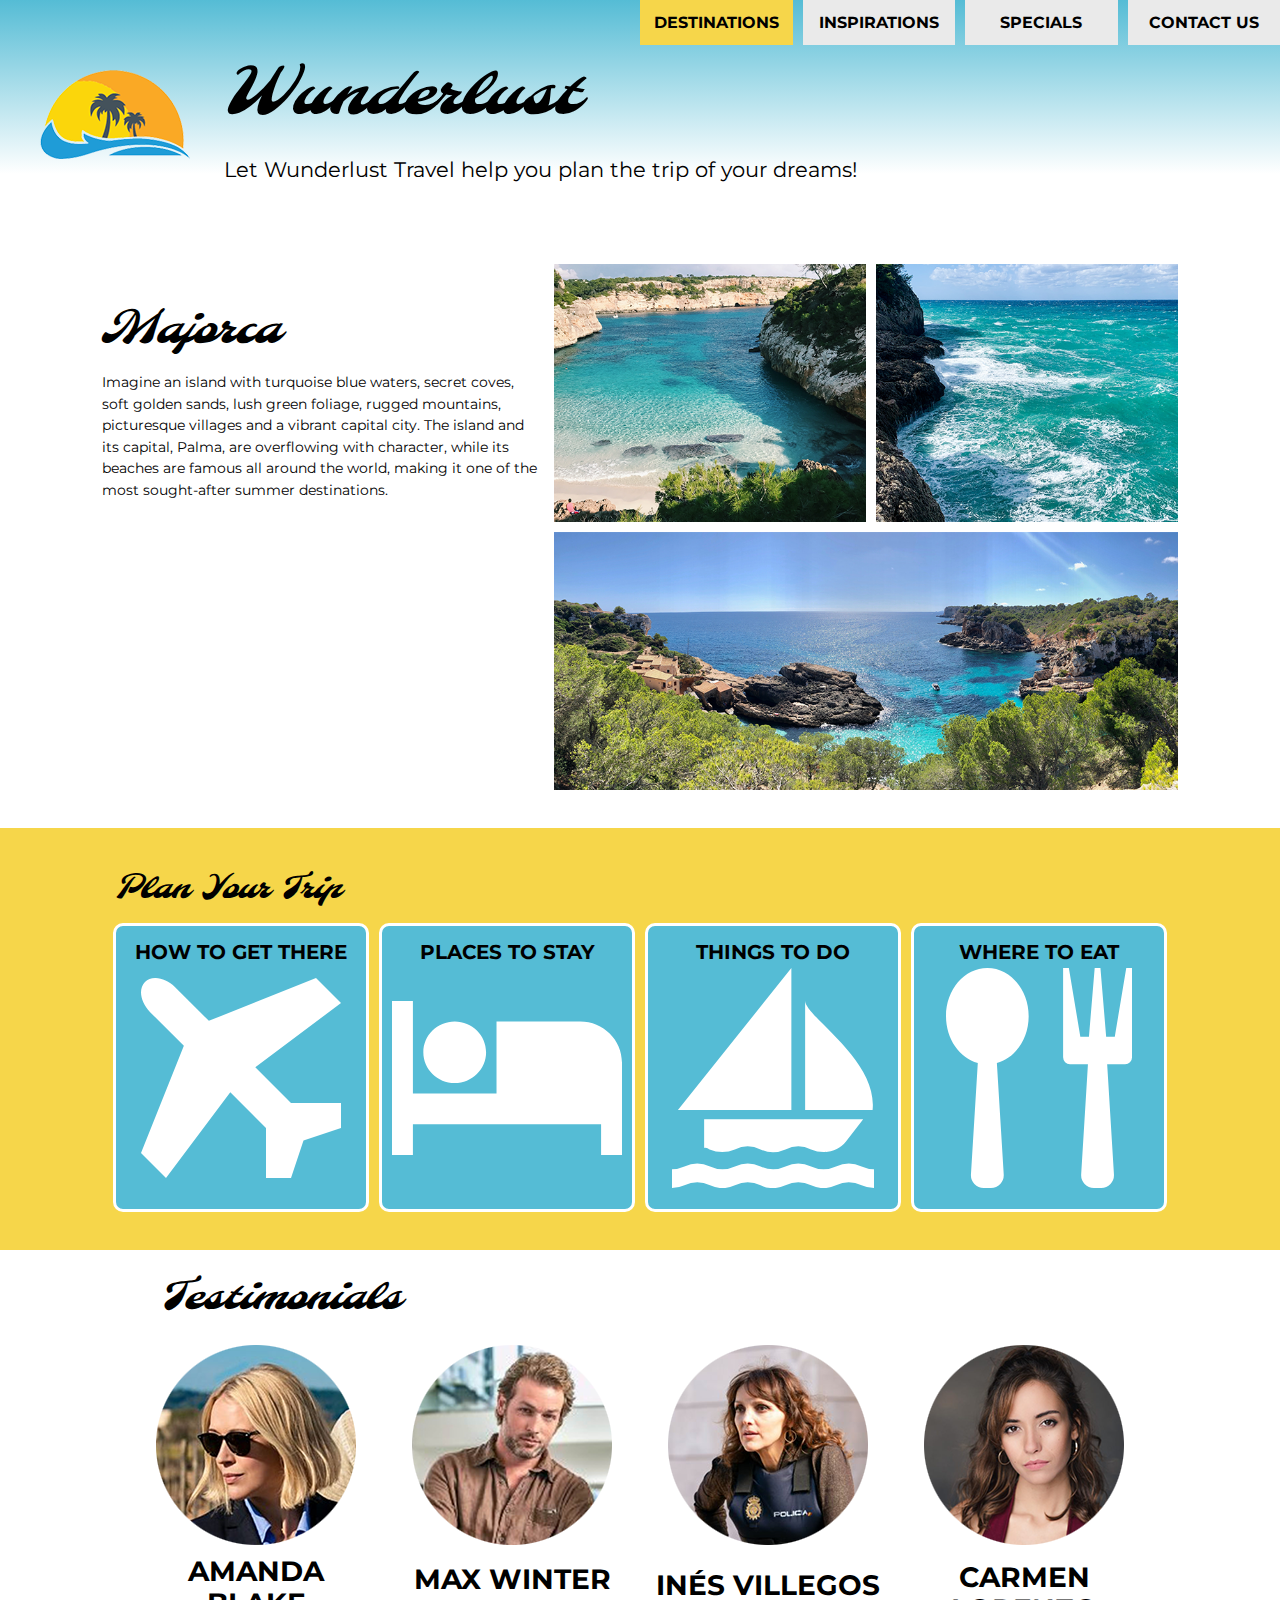
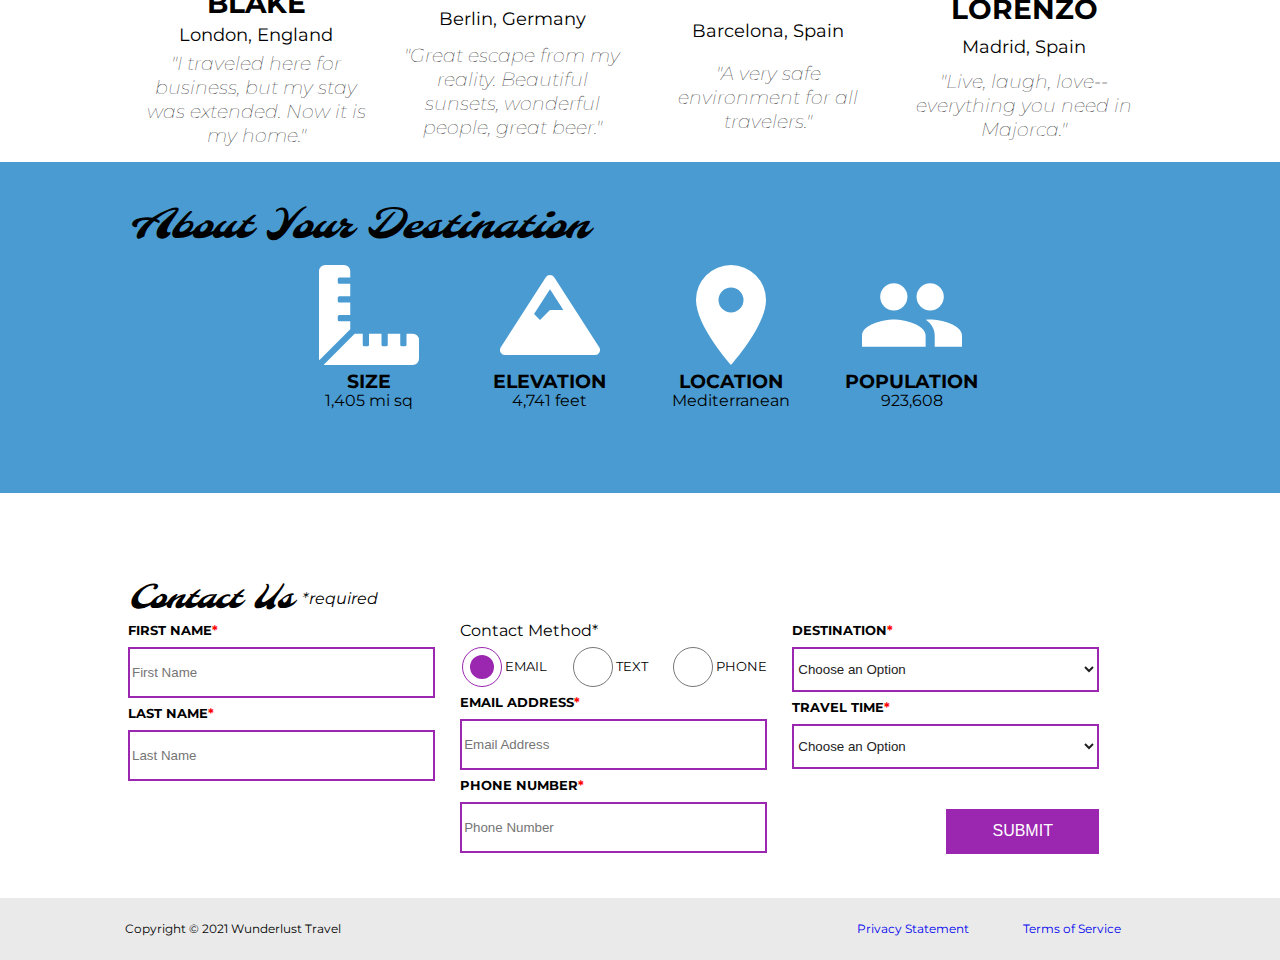
<file: index.html>
<!DOCTYPE html>
<html lang="en">
    <head>
        <meta charset="utf-8">
        <meta name="viewport" content="width=device-width, initial-scale=1">
        <meta name="author" content="Jessica Barnett, Christina Carrasquilla">
        <meta name="description" content="Let Wunderlust Travel take you to beautiful Majorca this year! Majorca is a beautiful island and offers beauty and fun to its visitors">
        <meta name="keywords" content="travel, majorca, beach, island, vacation, destination, getaway, restaurants in majorca, entertainment in majorca, testimonials from visitors">
        <title>Wunderlust Travel</title>
        <meta name="robots" content="index,follow">

        <!-- ~~~~~~~~~~ TWITTER CARD TAGS ~~~~~~~~~~ -->
        <meta name="twitter:card" content="summary_large_image">
        <meta name="twitter:site" content="@wunderlusttravel">
        <meta name="twitter:creator" content="@wunderlusttravel">
        <meta name="twitter:title" content="Wunderlust Travel: Majorca">
        <meta name="twitter:description" content="Let Wunderlust Travel take you to beautiful Majorca this year! Majorca is a beautiful island and offers beauty and fun to its visitors">
        <meta name="twitter:image" content="https://wunderlusttravel.com"img/majorca-cove.png">

        <!-- ~~~~~~~~~~ OPEN GRAPH META TAGS ~~~~~~~~~~ -->
        <meta property="og:title" content="See Majorca with Wunderlust Travel">
        <meta property="og:type" content="website">
        <meta property="og:image" content="https://wunderlusttravel.com"img/majorca-cove.png">
        <meta property="og:url" content="https://wunderlusttravel.com/majorca">
        <meta property="og:description" content="Let Wunderlust Travel take you to beautiful Majorca this year! Majorca is a beautiful island and offers beauty and fun to its visitors">
        <!-- ~~~~~~~~~~FAVICON ~~~~~~~~~~ -->
        <link rel="shortcut icon" href="img/favicon.png">

        <!-- ~~~~~~~~~~ GOOGLE FONTS ~~~~~~~~~~ -->
        <link rel="preconnect" href="https://fonts.googleapis.com">
        <link rel="preconnect" href="https://fonts.gstatic.com" crossorigin>
        <link href="https://fonts.googleapis.com/css2?family=Molle:ital@1&family=Montserrat:wght@400;600&display=swap" rel="stylesheet">
        <link href="styles.css" rel="stylesheet">
    </head>
    <body>
        <a id="skip" href="#main-content">Skip to Main Content</a>
        <!-- styling skip links: https://webaim.org/techniques/css/invisiblecontent/ -->
        <header>
            <a href="index.html" id="logo"><img src="img/logo.png" alt="The Wunderlust logo shows blue waves and the outline of two palm trees against an orange sun"></a>
            <h1>Wunderlust</h1>
			<p>Let Wunderlust Travel help you plan the trip of your dreams!</p>			
            <nav>
                <div id="menu-toggle">
                    <!-- responsive menu code from (with changes made to match mockups): https://css-tricks.com/three-css-alternatives-to-javascript-navigation/ -->
                    <h2 class="sr-only">Main Navigation</h2>
                    <!-- hidden but accessible headings from: https://webaim.org/techniques/css/invisiblecontent/ -->
                    <input name="toggle" id="toggle" type="checkbox" >
                    <label for="toggle">Menu</label>
                    <ul>
                        <li class="active"><a href="#">Destinations</a></li>
                        <li><a href="#">Inspirations</a></li>
                        <li><a href="#">Specials</a></li>
                        <li><a href="#">Contact Us</a></li>
                    </ul>
                </div>
            </nav>
        </header>
        <main id="main-content">
            <article>
                <div id="intro">  
                    <h2>Majorca</h2>
                    <p>Imagine an island with turquoise blue waters, secret coves, soft golden sands, lush green foliage, rugged mountains, picturesque villages and a vibrant capital city. The island and its capital, Palma, are overflowing with character, while its beaches are famous all around the world, making it one of the most sought-after summer destinations.</p>
                    <div id="img-grid">
                        <img src="img/majorca-waves.png" alt="Turquoise blue waters with white wave caps crashing against a rock cliff">
                        <img src="img/majorca-beach.png" alt="A calm cove with turquoise waters calmly lapping at a light sand beach">
                        <picture>
                            <source srcset="img/majorca-cove-small.png"
                                media="(max-width: 500px)">
                            <img src="img/majorca-cove.png" alt="Deep blue water leading to the horizon with the island and trees in the foreground">
                        </picture>
                    </div>
                </div>  
                <section id="plan">
                    <h3>Plan Your Trip</h3>
                    <div>
                        <section>
                            <h4>How to Get There</h4>
                            <a href="#" title="Search for flights">
                                <img src="img/get.svg" alt="airplane icon">
                            </a>
                        </section>      
                        <section>
                            <h4>Places to Stay</h4>
                            <a href="#" title="Search for hotels">
                                <img src="img/stay.svg" alt="bed icon">
                            </a>
                        </section>
                        <section>
                            <h4>Things to Do</h4>
                            <a href="#" title="Search for Activities">
                                <img src="img/do.svg" alt="sailboat icon">
                            </a>                     
                        </section>    
                        <section>
                            <h4>Where to Eat</h4>
                            <a href="#" title="Search for Restaurants">
                                <img src="img/eat.svg" alt="fork and spoon icon">                         
                            </a>
                        </section>
                    </div>   
                </section>
                <section id="testimonials">
                    <h3>Testimonials</h3>
                    <div>
                        <section>
                            <img src="img/miranda-blake.png" alt="Miranda Blake has a blonde bob and is wearing dark sunglasses">
                            <h4>Amanda Blake</h4>
                            <p>London, England</p>
                            <q>"I traveled here for business, but my stay was extended. Now it is my home."</q>
                        </section>
                        <section>
                            <img src="img/max-winter.png" alt="Max Winter has dark blonde hair and a trimmed beard and mustache">
                            <h4>Max Winter</h4>
                            <p>Berlin, Germany</p>
                            <q>"Great escape from my reality. Beautiful sunsets, wonderful people, great beer."</q>
                        </section>
                        <section>
                            <img src="img/ines-villegoes.png" alt="Ines Villegos has shoulder-length, wavy, brown hair and is wearing a brown sweater"> 
                            <h4>Inés Villegos</h4> 
                            <p>Barcelona, Spain</p>
                            <q>"A very safe environment for all travelers."</q>
                        </section>
                        <section>
                            <img src="img/carmen-lorenzo.png" alt="Carmen Lorenzo has long, dark brown hair and is wearing gold hoop earrings">
                            <h4>Carmen Lorenzo</h4> 
                            <p>Madrid, Spain</p>
                            <q>"Live, laugh, love-- everything you need in Majorca."</q>
                        </section>
                    </div>
                </section>
                <section id="about">
                    <h3>About Your Destination</h3>
                    <div>
                        <section>
                            <img src="img/size.svg" alt="ruler icon">
                            <h4>Size</h4> 
                            <p>1,405 mi sq</p>
                        </section>
                        <section>
                            <img src="img/elevation.svg" alt="mountain icon">
                            <h4>Elevation</h4> 
                            <p>4,741 feet</p>
                        </section>
                        <section>
                            <img src="img/location.svg" alt="location pin icon">
                            <h4>Location</h4> 
                            <p>Mediterranean</p>
                        </section>
                        <section>
                            <img src="img/population.svg" alt="people icon">
                            <h4>Population</h4>
                            <p>923,608</p>
                        </section>
                    </div>  
                </section>
                <section id="contact">
                    <h3>Contact Us <span class="form-required">*required</span></h3>
                    <form method="post" action="https://wp.zybooks.com/form-viewer.php">
                        <div id="names">
                            <label for="fName">First Name<span class="required">*</span></label>
                            <input type="text" name="fName" id="fName" autocomplete="given-name" placeholder="First Name" required>
                            <!-- custom input styles from https://moderncss.dev/custom-css-styles-for-form-inputs-and-textareas/ -->
                            <label for="lName">Last Name<span class="required">*</span></label>
                            <input type="text" name="lName" id="lName" autocomplete="family-name" placeholder="Last Name" required>
                        </div>
                        <div id="nums">
                            <fieldset>
                                <legend>Contact Method<span class="required">*</span></legend>
                                <!-- custom radio button styles from https://moderncss.dev/pure-css-custom-styled-radio-buttons/ -->
                                <label for="prefEmail">
                                    <span class="radio-input">
                                        <input type="radio" name="contactPref" id="prefEmail" required checked>
                                        <span class="radio-control"></span>
                                    </span>
                                    <span class="radio-label">Email</span>
                                </label>
                                <label for="prefText">
                                    <span class="radio-input">
                                        <input type="radio" name="contactPref" id="prefText">
                                        <span class="radio-control"></span>
                                    </span>
                                    <span class="radio-label">Text</span>
                                </label>
                                <label for="prefPhone">
                                    <span class="radio-input">
                                        <input type="radio" name="contactPref" id="prefPhone">
                                        <span class="radio-control"></span>
                                    </span>
                                    <span class="radio-label">Phone</span>
                                </label>
                            </fieldset>
                            <label for="email">Email Address<span class="required">*</span></label>
                            <input type="email" name="email" id="email" autocomplete="email" placeholder="Email Address" required>
                            <label for="phone">Phone Number<span class="required">*</span></label>
                            <input type="tel" name="phone" id="phone" autocomplete="tel" placeholder="Phone Number" required>
                        </div>
                        <div id="selects">
                            <!-- custom select styles from: https://moderncss.dev/custom-select-styles-with-pure-css/ -->
                            <label for="destination">Destination<span class="required">*</span></label>
                            <div class="custom-select">
                                <select name="destination" id="destination" required>
                                    <option value="" disabled selected>Choose an Option </option>
                                    <option value="barcelona">Barcelona</option>
                                    <option value="granada">Granada</option>
                                    <option value="ibiza">Ibiza</option>
                                    <option value="madrid">Madrid</option>
                                    <option value="majora">Majora</option>
                                    <option value="seville">Seville</option>
                                    <option value="tenerife">Tenerife</option>
                                    <option value="valencia">Valencia</option>
                                </select>
                                <span class="focus"></span>
                            </div>  
                            <label for="travelTime">Travel Time<span class="required">*</span></label>
                            <div class="custom-select">
                                <select name="travelTime" id="travelTime" required>
                                    <option value="" disabled selected>Choose an Option</option>
                                    <option value="fall">Fall</option>
                                    <option value="winter">Winter</option>
                                    <option value="spring">Spring</option>
                                    <option value="summer">Summer</option>
                                    <option value="flexible">Flexible</option>
                                </select>
                                <span class="focus"></span>
                            </div> 
                            <input type="submit" name="mySubmit" id="mySubmit" value="Submit">
                        </div>
                    </form>
                </section>
            </article>
        </main>
        <footer>
            <p>Copyright &copy; 2021 Wunderlust Travel</p>
            <a href="#">Privacy Statement</a>
            <a href="#">Terms of Service</a>
        </footer>
    </body>
</html>
</file>
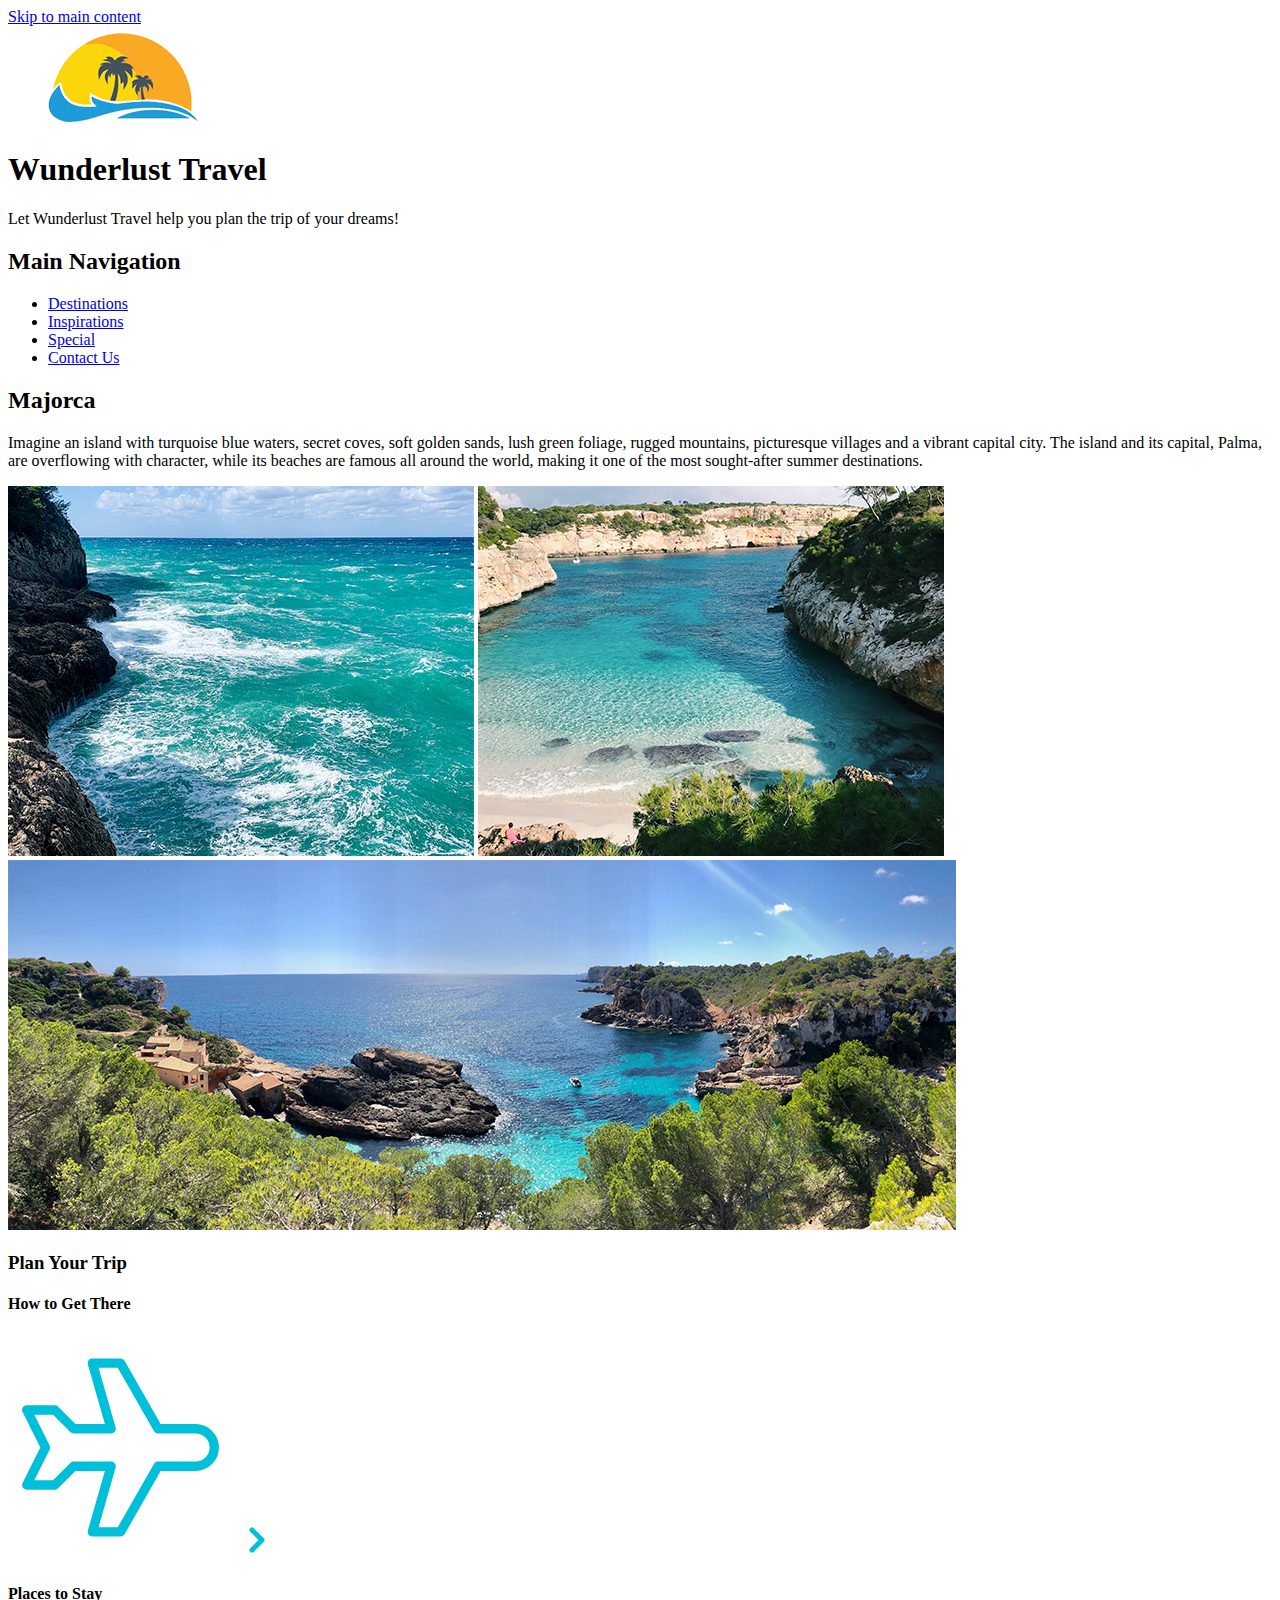
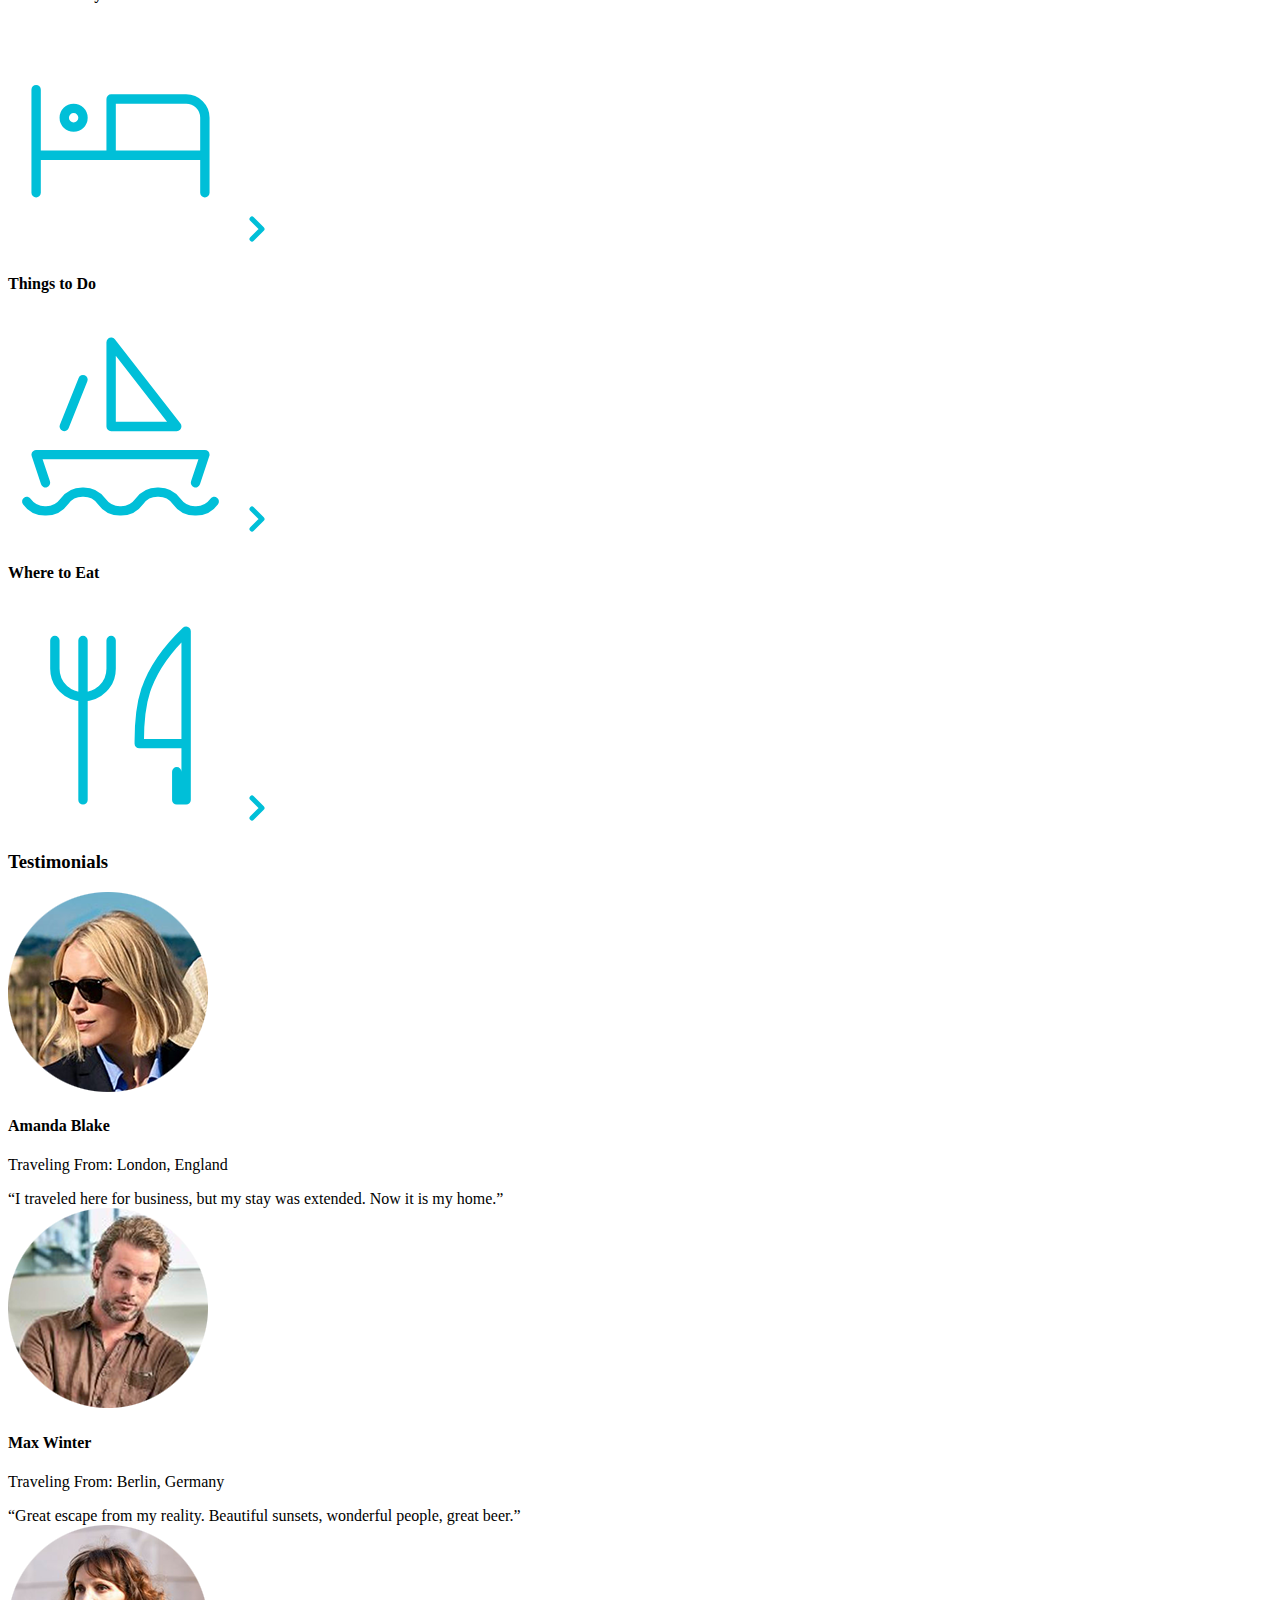
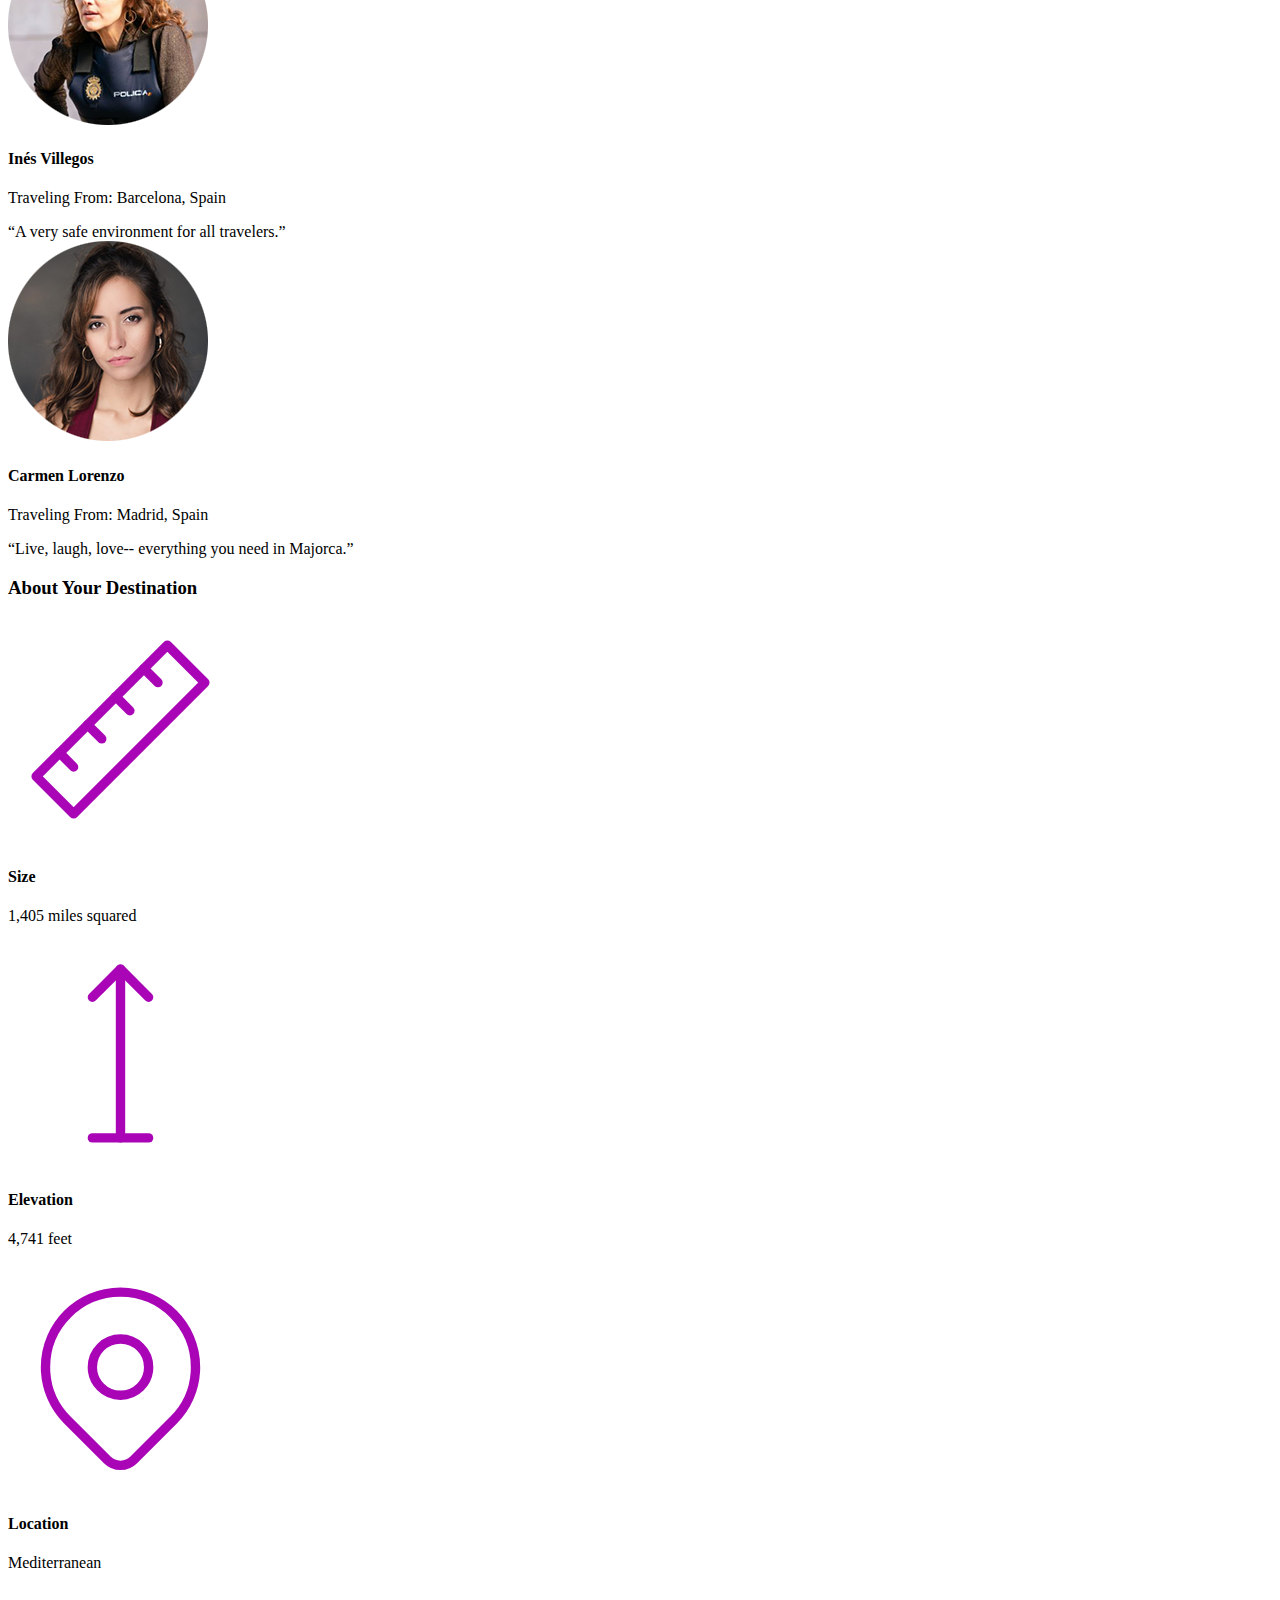
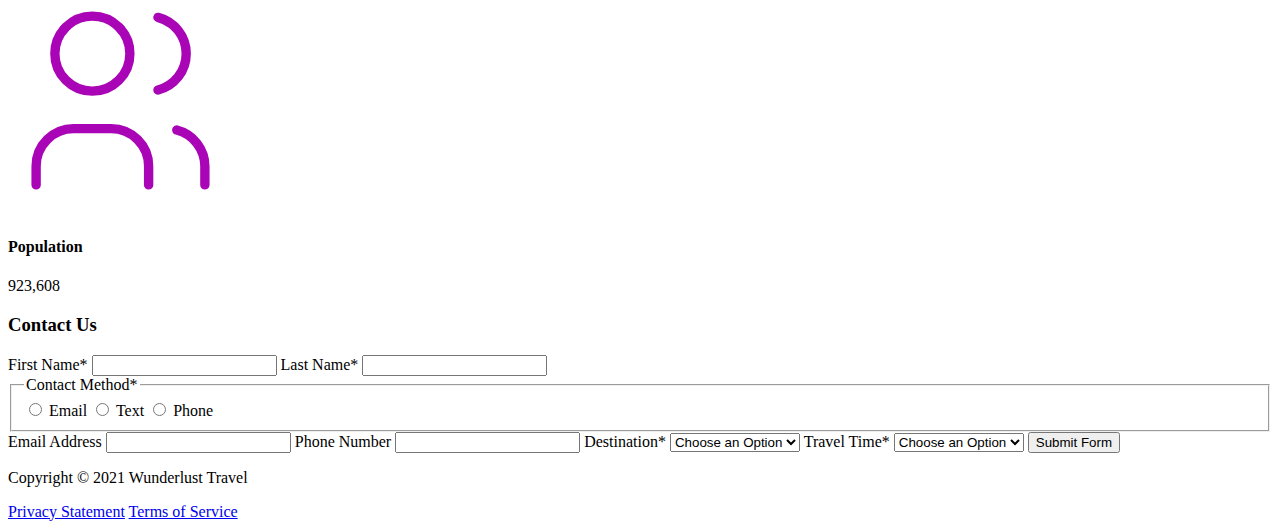
<file: majorca.html>
<!DOCTYPE html>
<html lang="en">
  <head>
    <!--         Add all required tags in the head here - meta tags for SEO, responsiveness, and with info about the page, etc., in addition to tags to create a card on Twitter with a large image and open graph tags to allow for sharing on other social media sites -->
    <!-- required tags -->
    <meta charset="utf-8" >
    <meta name="viewport" content="width=device-width, initial-scale=1.0" >
    <meta name="author" content="Kimberlee Gray" >
    <meta name="description" content="Learn more about traveling to Majorca, plan your trip, find new places, and find places to stay in your dream vacation.">

    <!-- twitter card -->
    <meta name="twitter:card" content="summary_large_image" >
    <meta name="twitter:site" content="@WunderlustTravel">
    <meta name="creator" content="Kimberlee Gray" >
    <meta name="og:title" content="Let Wunderlust plan your dream trip to Majorca!">
    <meta name="od:description" content="Wunderlust travel will help plan your dream vacation to Majorca, find places to stay, fun activities, and yummy places to eat.">
    <meta property="og:image" content="images/majorca-waves.png" >
    <meta property="og:url" content="https://kgray09.github.io/wunderlust/majora.html" >

    <!-- open graph tags -->
    <meta property="og:title" content="Let Wunderlust plan your dream trip to Majorca!">
    <meta property="og:type" content="website" >
    <meta property="og:image" content="images/majorca-waves.png" >
    <meta property="og:url" content="https://kgray09.github.io/wunderlust/majora.html" >
    <meta property="og:description" content="Wunderlust travel will help plan your dream vacation to Majorca, find places to stay, fun activities, and yummy places to eat.">

    <!-- links -->
    <!-- <link rel="stylesheet" href="style.css" > -->
    <link rel="canonical" href="https://kgray09.github.io/wunderlust/majora.html" >

    <!-- Title -->
    <title>Wunderlust</title>
  </head>
  <body>
    <!--         Reveiew the document and add the proper tags to all of the headings  throughout. Use the outline feature in the validator to ensure that these have been added correctly. See the image of the correct outline as a reference if you have questions 

Also review the alt text on all of the images to ensure that it is descriptive and appropriate-->
    <a href="#main" class="skipLink">Skip to main content</a>
    <header>
      <img src="img/logo.png" alt="The Wunderlust logo shows blue waves and the outline of two palm trees against an orange sun">
      <h1>Wunderlust Travel</h1>
      <p>Let Wunderlust Travel help you plan the trip of your dreams!</p>
      <nav>
        <h2>Main Navigation</h2>
        <ul>
          <li><a href="#">Destinations</a></li>
          <li><a href="#">Inspirations</a></li>
          <li><a href="#">Special</a></li>
          <li><a href="#">Contact Us</a></li>
        </ul>
      </nav>
    </header>
    <main id="main">
      <article>
        <h2>Majorca</h2>
        <p>
          Imagine an island with turquoise blue waters, secret coves, soft
          golden sands, lush green foliage, rugged mountains, picturesque
          villages and a vibrant capital city. The island and its capital,
          Palma, are overflowing with character, while its beaches are famous
          all around the world, making it one of the most sought-after summer
          destinations.
        </p>
        <img src="img/majorca-waves.png" alt="Turquoise blue waters with white wave caps crashing against a rock cliff">
        <img src="img/majorca-beach.png" alt="Turquoise blue water moving with the tide on white sands">
        <img src="img/majorca-cove.png" alt="Deep blue water leading to the horizon with the island and trees in the foreground">
        <section>
          <h3>Plan Your Trip</h3>
          <section>
            <h4>How to Get There</h4>
            <svg xmlns="http://www.w3.org/2000/svg" class="icon icon-tabler icon-tabler-plane" width="225" height="225" viewBox="0 0 24 24" stroke-width="1" stroke="#00bfd8" fill="none" stroke-linecap="round" stroke-linejoin="round">
              <path stroke="none" d="M0 0h24v24H0z" fill="none" />
              <path d="M16 10h4a2 2 0 0 1 0 4h-4l-4 7h-3l2 -7h-4l-2 2h-3l2 -4l-2 -4h3l2 2h4l-2 -7h3z"/>
            </svg>
            <a href="#" title="Search for flights">
              <svg xmlns="http://www.w3.org/2000/svg" class="icon icon-tabler icon-tabler-chevron-right" width="40" height="40" viewBox="0 0 24 24" stroke-width="3" stroke="#00bfd8" fill="none" stroke-linecap="round" stroke-linejoin="round">
                <path stroke="none" d="M0 0h24v24H0z" fill="none" />
                <polyline points="9 6 15 12 9 18" />
              </svg>
            </a>
          </section>
          <section>
            <h4>Places to Stay</h4>
            <svg xmlns="http://www.w3.org/2000/svg" class="icon icon-tabler icon-tabler-bed" width="225" height="225" viewBox="0 0 24 24" stroke-width="1" stroke="#00bfd8" fill="none" stroke-linecap="round" stroke-linejoin="round">
              <path stroke="none" d="M0 0h24v24H0z" fill="none" />
              <path d="M3 7v11m0 -4h18m0 4v-8a2 2 0 0 0 -2 -2h-8v6" />
              <circle cx="7" cy="10" r="1" />
            </svg>
            <a href="#" title="Search for hotels">
              <svg xmlns="http://www.w3.org/2000/svg" class="icon icon-tabler icon-tabler-chevron-right" width="40" height="40" viewBox="0 0 24 24" stroke-width="3" stroke="#00bfd8" fill="none" stroke-linecap="round" stroke-linejoin="round">
                <path stroke="none" d="M0 0h24v24H0z" fill="none" />
                <polyline points="9 6 15 12 9 18" />
              </svg>
            </a>
          </section>
          <section>
            <h4>Things to Do</h4>
            <svg xmlns="http://www.w3.org/2000/svg" class="icon icon-tabler icon-tabler-sailboat" width="225" height="225" viewBox="0 0 24 24" stroke-width="1" stroke="#00bfd8" fill="none" stroke-linecap="round" stroke-linejoin="round">
              <path stroke="none" d="M0 0h24v24H0z" fill="none" />
              <path d="M2 20a2.4 2.4 0 0 0 2 1a2.4 2.4 0 0 0 2 -1a2.4 2.4 0 0 1 2 -1a2.4 2.4 0 0 1 2 1a2.4 2.4 0 0 0 2 1a2.4 2.4 0 0 0 2 -1a2.4 2.4 0 0 1 2 -1a2.4 2.4 0 0 1 2 1a2.4 2.4 0 0 0 2 1a2.4 2.4 0 0 0 2 -1"/>
              <path d="M4 18l-1 -3h18l-1 3" />
              <path d="M11 12h7l-7 -9v9" />
              <line x1="8" y1="7" x2="6" y2="12" />
            </svg>
            <a href="#" title="Search for Activities">
              <svg xmlns="http://www.w3.org/2000/svg" class="icon icon-tabler icon-tabler-chevron-right" width="40" height="40" viewBox="0 0 24 24" stroke-width="3" stroke="#00bfd8" fill="none" stroke-linecap="round" stroke-linejoin="round"> <path stroke="none" d="M0 0h24v24H0z" fill="none" />
              <polyline points="9 6 15 12 9 18" />
              </svg>
            </a>
          </section>
          <section>
            <h4>Where to Eat</h4>
            <svg xmlns="http://www.w3.org/2000/svg" class="icon icon-tabler icon-tabler-tools-kitchen-2"  width="225" height="225"  viewBox="0 0 24 24" stroke-width="1" stroke="#00bfd8"  fill="none"  stroke-linecap="round"  stroke-linejoin="round">
              <path stroke="none" d="M0 0h24v24H0z" fill="none" />
              <path
                d="M19 3v12h-5c-.023 -3.681 .184 -7.406 5 -12zm0 12v6h-1v-3m-10 -14v17m-3 -17v3a3 3 0 1 0 6 0v-3"
              />
            </svg>
            <a href="#" title="Search for Restaurants">
              <svg xmlns="http://www.w3.org/2000/svg" class="icon icon-tabler icon-tabler-chevron-right" width="40" height="40" viewBox="0 0 24 24" stroke-width="3" stroke="#00bfd8" fill="none" stroke-linecap="round" stroke-linejoin="round"
              >
                <path stroke="none" d="M0 0h24v24H0z" fill="none" />
                <polyline points="9 6 15 12 9 18" />
              </svg>
            </a>
          </section>
        </section>
        <section>
          <h3>Testimonials</h3>
          <section>
            <img src="img/miranda-blake.png" alt="Miranda Blake has a blonde bob and is wearing dark sunglasses">
            <h4>Amanda Blake</h4>
            <p>Traveling From: London, England</p>
            <q>I traveled here for business, but my stay was extended. Now it is my home.</q>
          </section>
          <section>
            <img src="img/max-winter.png" alt="Max Winter has brown hair with a beard with white hair speckled. Wearing a brown shirt.">
            <h4>Max Winter</h4>
            <p>Traveling From: Berlin, Germany</p>
            <q>Great escape from my reality. Beautiful sunsets, wonderful people, great beer.</q>
          </section>
          <section>
            <img src="img/ines-villegoes.png" alt="Inés Villegos has long curly brown hair annd is wearing a POLICIA vest">
            <h4>Inés Villegos</h4>
            <p>Traveling From: Barcelona, Spain</p>
            <q>A very safe environment for all travelers.</q>
          </section>
          <section>
            <img src="img/carmen-lorenzo.png" alt="Carmen Lorenzo has long, dark brown hair and is wearing gold hoop earrings">
            <h4>Carmen Lorenzo</h4>
            <p>Traveling From: Madrid, Spain</p>
            <q>Live, laugh, love-- everything you need in Majorca.</q>
          </section>
        </section>
        <section>
          <h3>About Your Destination</h3>
          <section>
            <svg
              xmlns="http://www.w3.org/2000/svg" class="icon icon-tabler icon-tabler-ruler-2" width="225" height="225" viewBox="0 0 24 24" stroke-width="1" stroke="#a905b6" fill="none" stroke-linecap="round" stroke-linejoin="round">
              <path stroke="none" d="M0 0h24v24H0z" fill="none" />
              <path d="M17 3l4 4l-14 14l-4 -4z" />
              <path d="M16 7l-1.5 -1.5" />
              <path d="M13 10l-1.5 -1.5" />
              <path d="M10 13l-1.5 -1.5" />
              <path d="M7 16l-1.5 -1.5" />
            </svg>
            <h4>Size</h4>
            <p>1,405 miles squared</p>
          </section>
          <section>
            <svg xmlns="http://www.w3.org/2000/svg" class="icon icon-tabler icon-tabler-arrow-top-bar" width="225" height="225" viewBox="0 0 24 24" stroke-width="1" stroke="#a905b6" fill="none" stroke-linecap="round" stroke-linejoin="round">
              <path stroke="none" d="M0 0h24v24H0z" fill="none" />
              <line x1="12" y1="21" x2="12" y2="3" />
              <path d="M15 6l-3 -3l-3 3" />
              <line x1="9" y1="21" x2="15" y2="21" />
            </svg>
            <h4>Elevation</h4>
            <p>4,741 feet</p>
          </section>
          <section>
            <svg xmlns="http://www.w3.org/2000/svg" class="icon icon-tabler icon-tabler-map-pin" width="225" height="225" viewBox="0 0 24 24" stroke-width="1" stroke="#a905b6" fill="none" stroke-linecap="round" stroke-linejoin="round">
              <path stroke="none" d="M0 0h24v24H0z" fill="none" />
              <circle cx="12" cy="11" r="3" />
              <path d="M17.657 16.657l-4.243 4.243a2 2 0 0 1 -2.827 0l-4.244 -4.243a8 8 0 1 1 11.314 0z"/>
            </svg>
            <h4>Location</h4>
            <p>Mediterranean</p>
          </section>
          <section>
            <svg xmlns="http://www.w3.org/2000/svg" class="icon icon-tabler icon-tabler-users" width="225" height="225" viewBox="0 0 24 24" stroke-width="1" stroke="#a905b6" fill="none" stroke-linecap="round" stroke-linejoin="round">
              <path stroke="none" d="M0 0h24v24H0z" fill="none" />
              <circle cx="9" cy="7" r="4" />
              <path d="M3 21v-2a4 4 0 0 1 4 -4h4a4 4 0 0 1 4 4v2" />
              <path d="M16 3.13a4 4 0 0 1 0 7.75" />
              <path d="M21 21v-2a4 4 0 0 0 -3 -3.85" />
            </svg>
            <h4>Population</h4>
            <p>923,608</p>
          </section>
        </section>
        <section>
          <h3>Contact Us</h3>
          <form method="post" action="https://wp.zybooks.com/form-viewer.php">
            <label for="fName">First Name<span>*</span></label>
            <input type="text" name="fName" id="fName" autocomplete="given-name" required>
            <label for="lName">Last Name<span>*</span></label>
            <input type="text" name="lName" id="lName" autocomplete="family-name" required>
            <fieldset>
              <legend>Contact Method<span>*</span></legend>
              <input type="radio" name="contactPref" id="prefEmail" required>
              <label for="prefEmail">Email</label>
              <input type="radio" name="contactPref" id="prefText">
              <label for="prefText">Text</label>
              <input type="radio" name="contactPref" id="prefPhone">
              <label for="prefPhone">Phone</label>
            </fieldset>
            <label for="email">Email Address</label>
            <input type="email" name="email" id="email" autocomplete="email">
            <label for="phone">Phone Number</label>
            <input type="tel" name="phone" id="phone" autocomplete="tel">
            <label for="destination">Destination<span>*</span></label>
            <select name="destination" id="destination" required>
              <option value="">Choose an Option</option>
              <option value="barcelona">Barcelona</option>
              <option value="granada">Granada</option>
              <option value="ibiza">Ibiza</option>
              <option value="madrid">Madrid</option>
              <option value="majora">Majora</option>
              <option value="seville">Seville</option>
              <option value="tenerife">Tenerife</option>
              <option value="valencia">Valencia</option>
            </select>
            <label for="travelTime">Travel Time<span>*</span></label>
            <select name="travelTime" id="travelTime" required>
              <option value="">Choose an Option</option>
              <option value="fall">Fall</option>
              <option value="winter">Winter</option>
              <option value="spring">Spring</option>
              <option value="summer">Summer</option>
              <option value="flexible">Flexible</option>
            </select>
            <input type="submit" name="mySubmit" id="mySubmit" value="Submit Form">
          </form>
        </section>
      </article>
    </main>
    <footer>
      <p>Copyright &copy; 2021 Wunderlust Travel</p>
      <a href="#">Privacy Statement</a>
      <a href="#">Terms of Service</a>
    </footer>
  </body>
</html>
</file>
<file: styles.css>
/* Kimberlee Gray */

/* RESET STYLES */
/* http://meyerweb.com/eric/tools/css/reset/ 
   v2.0 | 20110126
   License: none (public domain)
*/

html, body, div, span, applet, object, iframe,
h1, h2, h3, h4, h5, h6, p, blockquote, pre,
a, abbr, acronym, address, big, cite, code,
del, dfn, em, img, ins, kbd, q, s, samp,
small, strike, strong, sub, sup, tt, var,
b, u, i, center,
dl, dt, dd, ol, ul, li,
fieldset, form, label, legend,
table, caption, tbody, tfoot, thead, tr, th, td,
article, aside, canvas, details, embed, 
figure, figcaption, footer, header, hgroup, 
menu, nav, output, ruby, section, summary,
time, mark, audio, video {
	margin: 0;
	padding: 0;
	border: 0;
	font-size: 100%;
	font: inherit;
	vertical-align: baseline;
}
/* HTML5 display-role reset for older browsers */
article, aside, details, figcaption, figure, 
footer, header, hgroup, menu, nav, section {
	display: block;
}
body {
	line-height: 1;
}
ol, ul {
	list-style: none;
}
blockquote, q {
	quotes: none;
}
blockquote:before, blockquote:after,
q:before, q:after {
	content: '';
	content: none;
}
table {
	border-collapse: collapse;
	border-spacing: 0;
}

/* VARIABLES */
:root {
    font-size: 16px;
    --yellow: #F6D64A;
    --teal: #55BCD5;
    --purple: #9B26B0;
    --blue: #499BD2;
    --darkGray: #222222;
    --lightGray: #EAEAEA;
    --white: #FFFFFF;
    --black: #000000;
    --molleFont: 'Molle', cursive; /*(h1, h2, h3)*/
    --monsterratFont: 'Montserrat', sans-serif; /*(h4, p, q, small, nav, button, form)*/
}

/* SKIP LINK */
#skip {
    position: absolute;
    left: -10000px;
    top: auto;
    width: 1px;
    height: 1px;
    overflow: hidden;
}

#skip:focus {
    position: static;
    width: auto;
    height: auto;
}

/* ---------BODY STYLES-------- */
body {
    font-family: var(--monsterratFont);
    color: var(--black);
    box-sizing: border-box;
    line-height: 2rem;
}

/* ---------HEADER STYLES-------- */
header {
    background: linear-gradient(var(--teal), white);
    padding: 0;
}

header p {
    padding: 0 2rem;
    font-size: 1.15rem;
}

#logo img{
    padding-top: 5vw;
    max-width: 50vw;
}

h1 {
    font-family: var(--molleFont);
    font-size: 3.125rem;
    font-weight: 400;
    padding: .5rem 2rem 0;
    font-style: italic;
}

h2 {
    font-family: var(--molleFont);
    font-size: 2.81rem;
    font-weight: 400;
    font-style: italic;
}

h3 {
    font-family: var(--molleFont);
    font-size: 2.5rem;
    font-weight: 400;
    font-style: italic;
}

h4 {
    text-transform: uppercase;
    font-size: 1.2rem;
    font-weight: bold;
    text-align: center;
}

p, q, nav a, form {
    font-family: var(--monsterratFont);
}

/* -------NAVIGATION STYLES------- */
/* Screen Reader Only */
.sr-only {
    position: absolute;
    left: -10000px;
    top: auto;
    width: 1px;
    height: 1px;
    overflow: hidden;
}

/* ---------HAMBURGER MENU-------- */
#menu-toggle label {
    background-color: var(--yellow);
    padding: 10px 60px;
    font-weight: bold;
}

#menu-toggle input {
    display: none;
}

#menu-toggle {
    position: absolute;
    top: 40px;
    right: 0;
    user-select: none;
}

#menu-toggle ul{
    position: relative;
    display: none;
    background-color: var(--teal);
    width: 100vw;
}

#menu-toggle li{
    height: 10vh;
    display: flex;
    font-weight: bold;
    justify-content: center;
    align-items: center;
    border-bottom: solid var(--black) 1px;
}

#menu-toggle li a{
    text-decoration: none;
    color: var(--black);
    text-transform: uppercase;
}

#menu-toggle input:checked ~ ul, #menu-toggle input:checked ~ label {
    display: flex;
    flex-direction: column;
}

#menu-toggle input:checked ~ label {
    align-items: center;
    background-color: var(--black);
    color: var(--white);
}

/* -------INTRO STYLES------- */
#img-grid {
    display: grid;
    width: 100%;
    grid-template-columns: 1fr;
    grid-template-rows: repeat(2, 33.33%) auto;
    gap: 15px;
    padding-bottom: 6rem;
}

/* keeps items 100% of the container */
#img-grid picture, #img-grid img {
    width: 100%;
    height: 100%;
    object-fit: cover;
}

#intro h2, #intro p{
    grid-column-start: 1;
    grid-column-end: -1;
    padding: .2rem 2rem 1rem;
}
#intro h2 {
    padding-top: 3rem;
}

/* -------PLAN SECTION STYLES------- */
#plan div {
    display: grid;
    grid-template-columns: auto;
    grid-template-rows: repeat(4, 1fr);
    justify-content: center;
    gap: 10px;
}

#plan {
    background-color: var(--yellow);
    padding-bottom: 20px;
}

#plan img {
    width: 100%;
}

#plan h3 {
    font-size: 2rem;
    padding: 2rem 2rem .5rem;
}

#plan div section {
    background-color: var(--teal);
    border-radius: 10px;
    display: grid;
    justify-items: center;
    grid-template-rows: repeat(2, auto);
    padding: 10px;
    border: 3px var(--white) solid;
}

#plan h4 {
    font-size: 1.25rem;
} 

/* -------TESTIMONIAL SECTION------- */
#testimonials section {
    margin: 15px;
    display: grid;
    justify-items: center;
}

#testimonials q {
    line-height: normal;
    text-align: center;
    font-style: italic;
    font-weight: lighter;
    max-width: 250px;
    font-size: 1.2rem;
}
#testimonials p {
    font-size: 1.1rem;
    margin-top: 10px;
}

#testimonials h4 {
    font-size: 1.75rem;
    margin-top: 10px;
}

#main-content #testimonials h3 {
    display: grid;
    justify-self: left;
    padding: 2rem 2rem 1rem;
    font-size: 2.5rem;
}
/* ABOUT */
#about {
    display: grid;
    background-color: var(--blue);
    justify-items: center;
}

#about div {
    display: grid;
    margin-bottom: 2rem;
    grid-template-columns: 50% 50%;
    grid-template-rows: 50% 50%;
    gap: 1rem;
}

#about section {
    display: grid;
    grid-column: span 1;
    justify-items: center;
    align-items: center;
}

#about img {
    width: 100px;
    height: 100px;
}

#about h3{
    display: flex;
    line-height: 1;
    font-size: 2.5rem;
    padding: 1.5rem 1.5rem;
}

#about p{
    line-height: .5;
    padding-bottom: 1rem;
}

/* -------CONTACT SECTION------- */
#contact h3{
    display: flex;
    font-size: 2rem;
    padding: 1.5rem 1.5rem;
}

#contact h3 span{
    font-size: 1rem;
    padding-left: 10px;
    font-style: italic;
    font-family: var(--monsterratFont);
}
#contact {
    display: flex;
    flex-direction: column;
}

#contact input, #contact select {
    border: var(--purple) solid 2px;
    color: var(--darkGray);
    background-color: transparent;
}

#contact form {
    display: grid;
    margin: 0 10vw;
}

#contact form div {
    display: flex;
    flex-direction: column;
}

#contact form input, #contact select{
    height: 5vh;
    border-radius: 0px;
}


label span.required {
    color: red;
}

#contact form label {
    text-transform: uppercase;
    font-size: .8rem;
    font-weight: bold;
}

#contact input[type="radio"]{
    accent-color: var(--purple);
    margin: 0 0 4px 2px;
    width: 40px;
    height: 40px;
}

#contact span.radio-input{
    width: 40px;
    height: 40px;
}

span.radio-label {
    margin: 0 0 0 5px
}

#contact label[for^="pref"] {
    display: flex;
    align-items: center;
    font-weight: normal;  
}
fieldset {
    display: grid;
    align-items: center;
    grid-template-columns: 1fr 1fr 1fr ;
    
}
/* .radio-input */
#contact #mySubmit {
    margin-top: 10px;
    background-color: var(--purple);
    color: var(--white);
    text-transform: uppercase;
}

/* -------FOOTER------- */
footer {
    display: flex;
    flex-direction: column;
    justify-content: center;
    align-items: center;
    margin-top: 5vh;
    padding: 10px;
    background-color: var(--lightGray);
}

footer a {
    text-decoration: none;
    padding: 5px;
}

/* ---------MEDIA QUERIES---------- */

/*MEDIUM SCREENS*/
@media screen and (min-width: 700px){

    /* Header */
    header {
        display: grid;
        grid-template-columns: 20vw 1fr;
        grid-template-rows: repeat(2, auto);
    }

    #logo img{
        max-width: 30vw;
        align-items: center;
    }

    header h1, header p {
        display: grid;
        grid-column: 2 / -1;
        grid-row: 1 /2;
    }

    header h1 {
        position: relative;
        font-size: 4rem;
        top: 35%;
    }
    
    header p {
        font-size: 1.3rem;
        position: relative;
        top: 50%;
        padding-top: 20px;
        max-width: 80%;
    } 

    /* Navigation */
    #menu-toggle {
        position: static;
        align-items: center;
    }

    nav {
        display: grid;
        margin-top: 5vh;
        justify-items: center;
        grid-column: 1 / -1;
    }

    /* Hamburger Menu */
    #menu-toggle ul{
        display: grid;
        grid-template-columns: 1fr 1fr 1fr 1fr;
        gap: 10px;
        width: 83vw;
        background-color: transparent;
    }

    #menu-toggle li {
        background-color: var(--lightGray);
        height: 8vh;
        font-weight: bold;
        border: none;
    }
    #menu-toggle .active {
        background-color: var(--yellow);
    }

    #menu-toggle li:hover {
        background-color: var(--yellow);
    }

    #toggle, label[for="toggle"]{
        display: none;
    }

    /* Intro Section */
    #intro {
        display: flex;
        flex-direction: column;
        justify-content: center;
        margin: 0 8vw;
    }

    #intro p {
        padding: 0 10px 0 0;
    }

    #intro h2 {
        padding: 5.5vh 0 0;
    }

    /* IMG GRID */
    #img-grid{
        grid-template-columns: 40vw 40vw;
        grid-template-rows: 50% 50%;
        overflow: hidden;
        padding-bottom: 3rem;
        gap: 10px;
    } 

    #img-grid picture {
        grid-column: 1 / -1;
    }

    #img-grid img:first-child {
        grid-column: 2;
        grid-row: 1;
    }
    #img-grid img:nth-child(2) {
        grid-column: 1;
    }

    /* Plan Section */
    #plan div {
        display: grid;
        grid-template-columns: 1fr 1fr;
        grid-template-rows: 1fr 1fr;
        margin: 0 10vw;
    }
    #plan h3, #testimonials h3, #about h3 {
        margin: 0 10vw;
        padding: 5vh 0 2vh;
    }

    #testimonials div {
        display: grid;
        margin: 0 10vw;
        grid-template-columns: 1fr 1fr;
    }

    #testimonials p {
        margin: 0;
    }

    #about div{
        display: grid;
        grid-template-columns: repeat(4, 1fr);
        grid-template-rows: 1fr;
        margin: 0 10vw;
        padding: 0;
    }
    #about h3{
        justify-self: left;
    }

    /* Contact Info */
    #contact {
        margin: 0 10vw;
    }

    #contact h3 {
        display: flex;
        margin-left: 5vw;
    }
    #contact form input {
        height: 4vh;
    }
    fieldset {
        display: flex;
        flex-direction: row;
        justify-content: space-between;
    }
    #mySubmit {
        font-size: 1rem;
        position: relative;
        top: 30px;
        right: -30vw;
        width: 50%;
        margin-bottom: 10px;
    }
    #contact form input, #contact select {
        height: 6vh;
        }
    
    /* Footer */
    footer {
        display: grid;
        grid-template-columns: repeat(3, auto);
        justify-items: center;
        font-size: .75rem;
        gap: 15px;
    }
}

/* LARGE SCREENS */
@media screen and (min-width: 1100px){
    /* Navigation */
    nav {
        position: absolute;
        top: 0;
        margin: 0;
        right: 0;
    }

    #menu-toggle li {
        height: 5vh;
    }

    #menu-toggle ul {
        width: 50vw;
    }

    header {
        grid-template-columns: 15vw 1fr;
    }

    header h1{
        top: 8vh;
    }

    header p{
        padding-top: 10px;
        top: 16vh;
    }

    #logo img {
        padding-top: 7vh;
        max-width: 20vw;
    }

    /* Intro Section */
    #intro {
        margin-top: 10vh;
        display: grid;
        grid-template-columns: 42% 1fr;
        grid-template-rows: repeat(3, auto);
    }

   #intro h2 {
        grid-column: 1/2;
        grid-row: 1/2;
    }

    #intro p {
        font-size: .9rem;
        margin-right: 5px;
        line-height: 1.5;
        position: relative;
        top: 12vh;
        grid-column: 1/2;
        grid-row: 1/2;
    }

    #intro #img-grid {
        grid-template-columns: 50% 50%;
        grid-column: 2/3;
        width: 100%; 
    }

    /* Plan Section */
    #plan h3 {
        margin: 0 9vw;
        padding: 5vh 0 0;
    }

    #plan div{
        display: grid;
        grid-template-columns: repeat(4, 25%);
        grid-template-rows: auto;
        justify-content: center;
        margin: 2vh 10vw 2vh;
    }

    #plan section {
        min-width: 60%;
    }

    /* Testimonials */
    #testimonials div {
            display: grid;
            grid-template-columns: 1fr 1fr 1fr 1fr;
    }

    /* About Section */
    #about {
        padding-bottom: 8vh;
    }

    #about div{
        gap: 3rem;
    }

    /* Contact Section */
    #contact h3 {
        grid-column: 1/-1;
        margin: 0;
        padding:  10vh 0 0;
    }

    #contact fieldset {
        max-width: 100%;
        min-width: 100%;
    }

    #contact form input, #contact select {
        height: 5vh;
        }

    #contact form {
        display: grid;
        grid-template-columns: repeat(3, 33.33%);
        gap: 25px;
        width: 90%;
        margin: 0;
    }

    #mySubmit {
        right: -12vw;
    }
    /* Footer */
    footer {
        grid-template-columns: 1fr 12% 20%;
        justify-items: start;
    }

    footer p{
        margin-left: 9vw;
    }

    footer a:last-child{
        margin-right: 9vw;
    }
}
</file>
